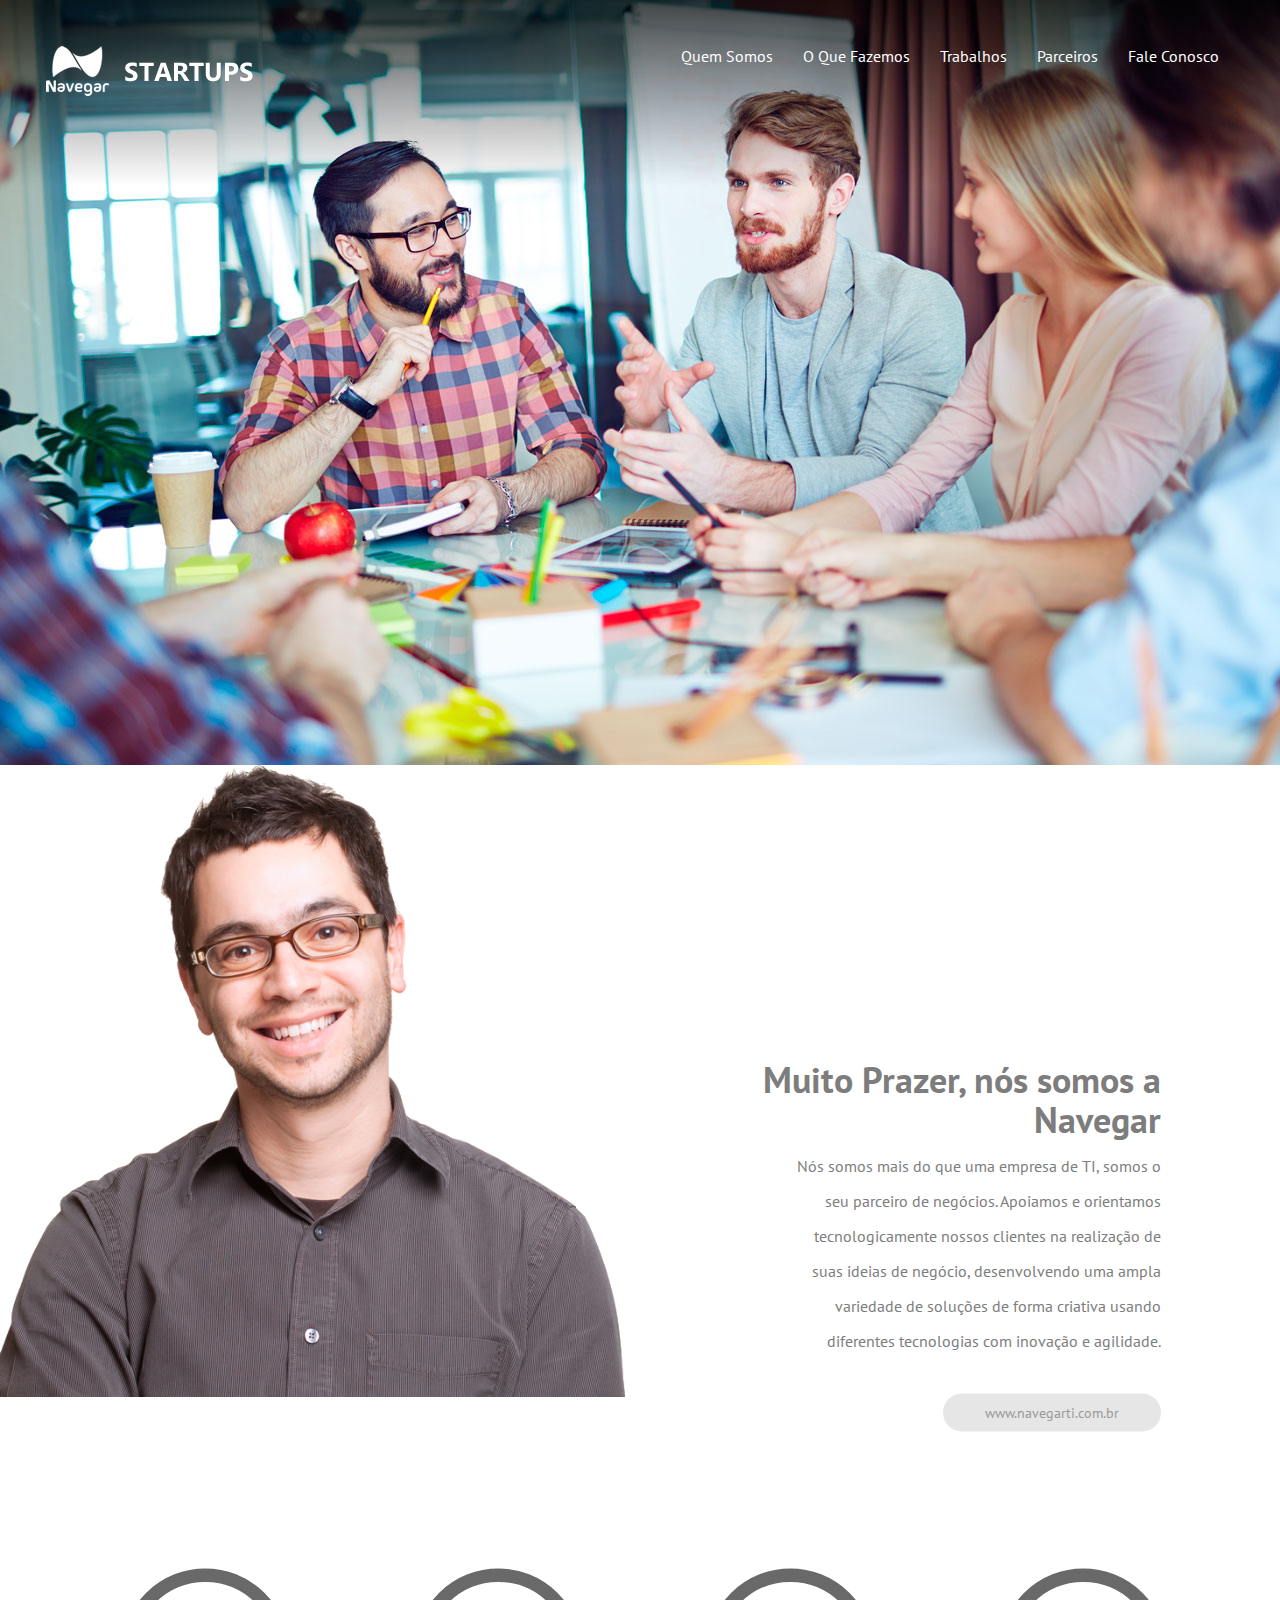
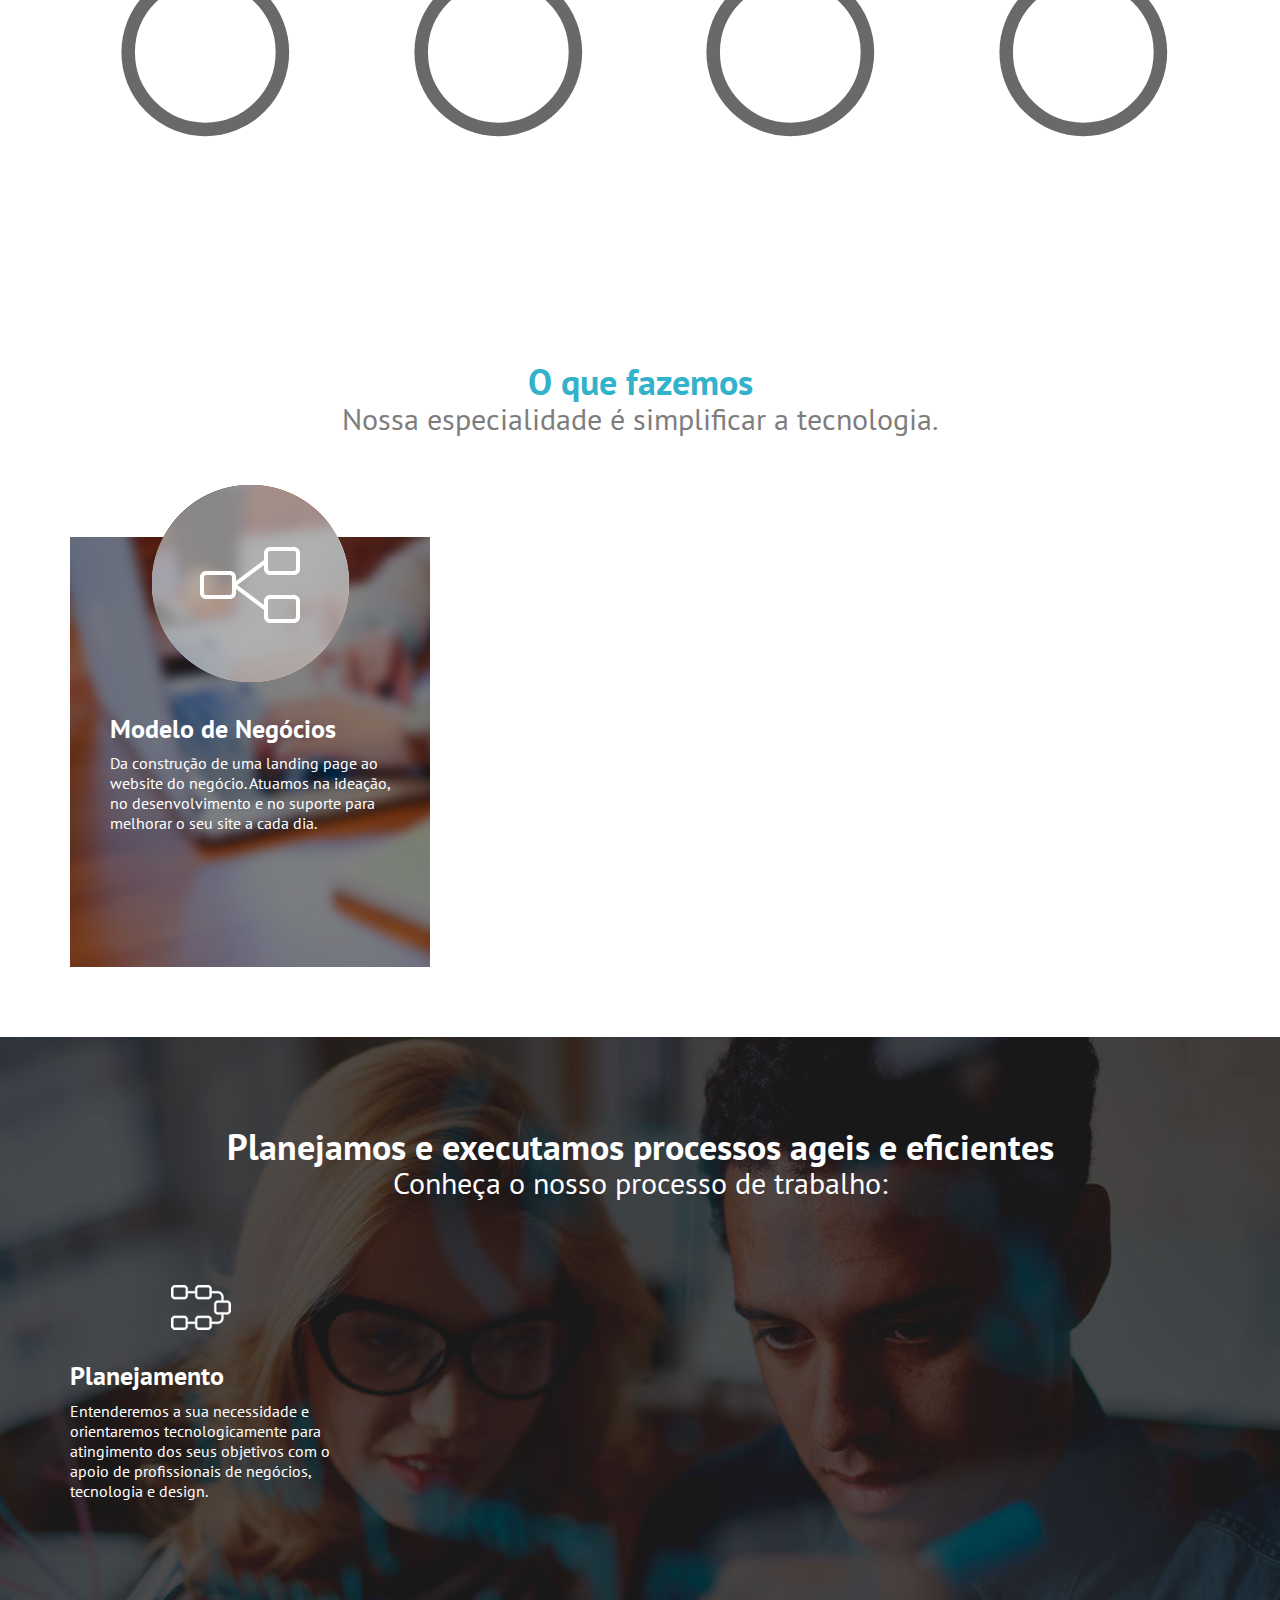
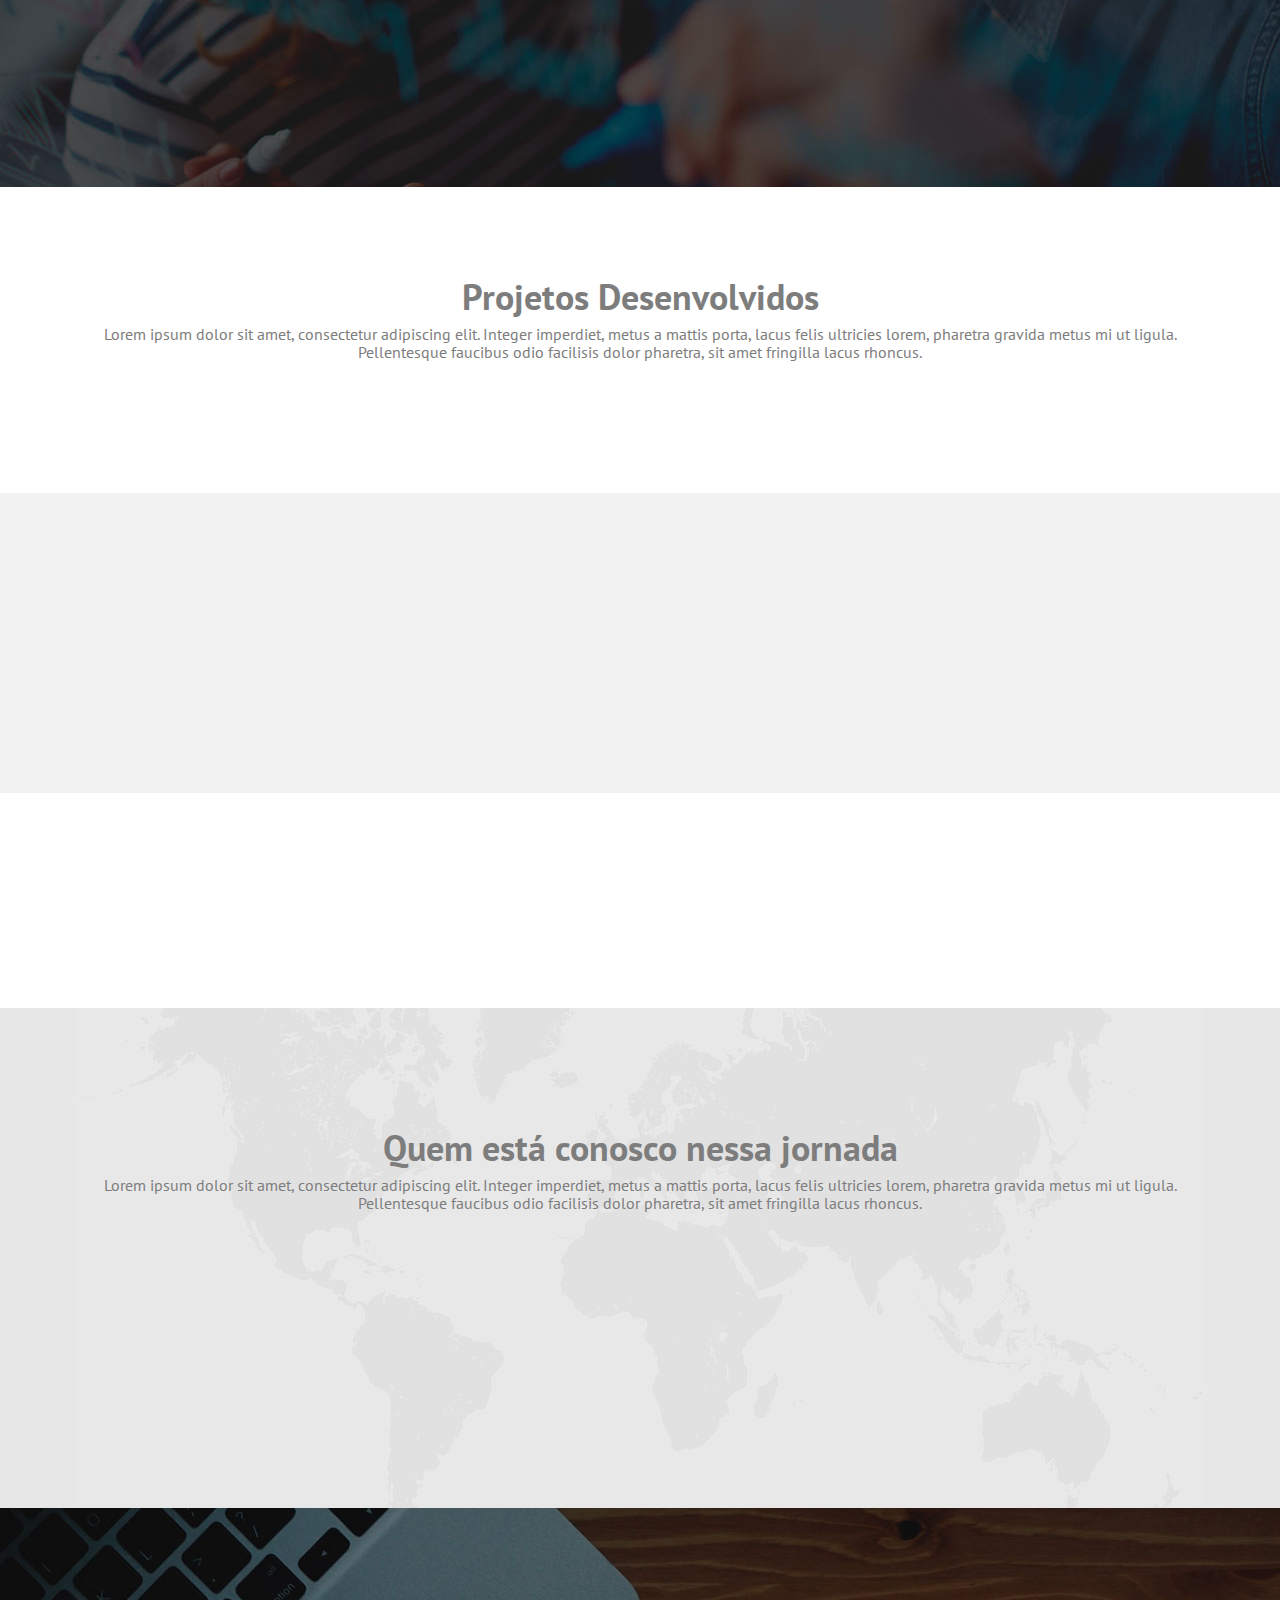
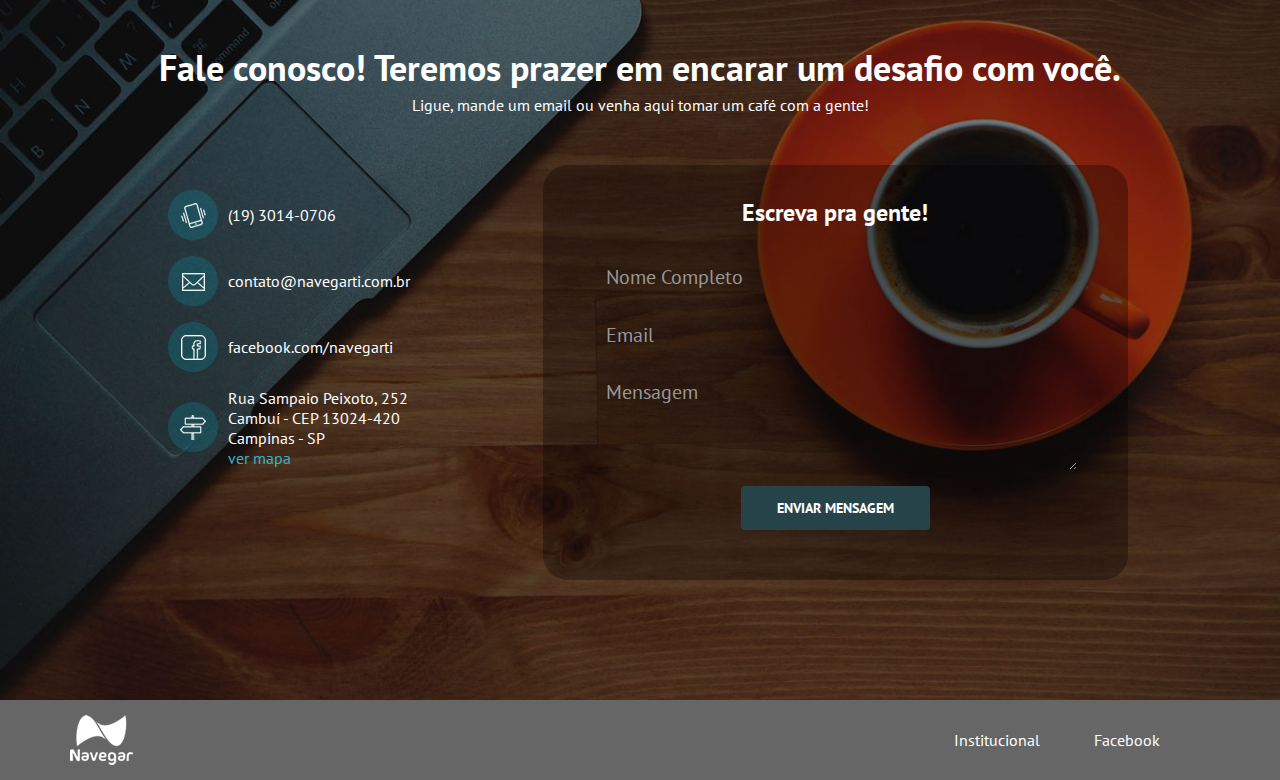
<file: index.html>
<!DOCTYPE html>
<html lang="pt">
    <head>
        <title>NavegarTI - Startups</title>

        <meta charset="utf-8" />
        <meta http-equiv="X-UA-Compatible" content="IE=edge">
        <meta name="viewport" content="width=device-width, initial-scale=1.0, maximum-scale=1.0, user-scalable=no" />
        <meta name="description" content="Uma empresa jovem, com pegada de negócio, engajada, desenvolvendo soluções de forma criativa usando diferentes tecnologias.">
        <meta name="keywords" content="navegar, startups" />
        <meta name="author" content="NavegarTI">
        <meta name="robots" content="index, follow">
        <meta http-equiv="cache-control" content="Public" />

        <!-- facebook meta -->
        <meta property="og:locale" content="pt_BR">
        <meta property="og:title" content="NavegarTI - Startups">
        <meta property="og:site_name" content="NavegarTI - Startups">
        <meta property="og:description" content="Uma empresa jovem, com pegada de negócio, engajada, desenvolvendo soluções de forma criativa usando diferentes tecnologias.">
        <meta property="og:type" content="website">    

        <link rel="shortcut icon" href="favicon.ico" />
        <link href="https://fonts.googleapis.com/css?family=PT+Sans:400,400i,700,700i" rel="stylesheet">
        <link rel="stylesheet" type="text/css" href="content/css/font-awesome.min.css">
        <link rel="stylesheet" type="text/css" href="content/js/jquery.bxslider/jquery.bxslider.css">
        <link rel="stylesheet" type="text/css" href="content/css/animate.min.css">
        <link rel="stylesheet" type="text/css" href="content/css/jquery.circliful.css">
        <link rel="stylesheet" type="text/css" href="content/css/bootstrap.min.css">
        <link rel="stylesheet" type="text/css" href="content/css/style.min.css">
        <link rel="stylesheet" type="text/css" href="content/css/responsive.min.css">
    </head>

    <body class="animated fadeIn">
        <header>
            <div class="header">
                <nav class="navbar animated slideInDown">
                  <div class="container-fluid">
                    <!-- Brand and toggle get grouped for better mobile display -->
                    <div class="navbar-header">
                      <button type="button" class="navbar-toggle collapsed" data-toggle="collapse" data-target="#navbar-collapse" aria-expanded="false">
                        <span class="sr-only">Toggle navigation</span>
                        <span class="icon-bar"></span>
                        <span class="icon-bar"></span>
                        <span class="icon-bar"></span>                      
                      </button>

                        <a class="navbar-brand" href="#" title="NavegarTI - Startups">
                            <img src="content/img/navegar.png" alt="" class="img-responsive pull-left">
                            <img src="content/img/startups.png" alt="" class="navbar-brand__startups img-responsive pull-left">
                        </a>
                    </div>

                    <!-- Collect the nav links, forms, and other content for toggling -->
                    <div class="collapse navbar-collapse" id="navbar-collapse">
                      <ul class="nav navbar-nav navbar-right">
                        <li><a href="#" data-menu="quemsomos">Quem Somos</a></li>
                        <li><a href="#" data-menu="fazemos">O Que Fazemos</a></li>
                        <li><a href="#" data-menu="trabalhos">Trabalhos</a></li>
                        <li><a href="#" data-menu="parceiros">Parceiros</a></li>
                        <li><a href="#" data-menu="contato">Fale Conosco</a></li>
                      </ul>
                    </div><!-- /.navbar-collapse -->
                  </div><!-- /.container-fluid -->
                </nav>

                <div class="header__frase animated" style="display:none;">
                    <h1>Mais que desenvolvimento de Startups.<br class="hidden-xs" />
                    <strong>Uma parceria de Sucesso!</strong></h1>
                </div>
            </div>
        </header>

        <main>
            <section class="section__quem-somos">
                <div class="row">
                    <div class="col-sm-7 col-md-6 hidden-xs">
                        <img src="content/img/modelo-navegar.png" alt="NavegarTI" class="img-responsive" />
                    </div>

                    <div class="col-xs-12 col-sm-5 col-md-6">
                        <div class="quem-somos__texto col-sm-12 col-md-10">
                            <h1>Muito Prazer, nós somos a Navegar</h1>
                            <p>Nós somos mais do que uma empresa de TI, somos o seu parceiro de negócios. Apoiamos e orientamos tecnologicamente nossos clientes na realização de suas ideias de negócio, desenvolvendo uma ampla variedade de soluções de forma criativa usando diferentes tecnologias com inovação e agilidade.</p>
                            <br />
                            <a href="http://www.navegarti.com.br" target="_blank" alt="NavegarTI" class="quem-somos__link-site">www.navegarti.com.br</a>
                        </div>  
                    </div>                      
                </div>  
            </section><!-- /*quem-somos -->

            <section class="section__numeros">
                <div class="container">
                    <div class="row">
                        <div class="col-xs-12">
                            <h1 style="margin-bottom:0">Navegar em números</h1>
                        </div>

                        <div class="col-xs-8 col-xs-offset-2 col-sm-3 col-sm-offset-0 col-md-3">
                            <div id="capitalMovimentado"></div>                           
                        </div>

                        <div class="col-xs-8 col-xs-offset-2 col-sm-3 col-sm-offset-0 col-md-3">
                            <div id="tecnologiasUtilizadas"></div>
                        </div>

                        <div class="col-xs-8 col-xs-offset-2 col-sm-3 col-sm-offset-0 col-md-3">
                            <div id="usuariosImpactados"></div>
                        </div>

                        <div class="col-xs-8 col-xs-offset-2 col-sm-3 col-sm-offset-0 col-md-3">
                            <div id="startupsAtendidas"></div>
                        </div>
                    </div>
                </div>
            </section><!-- /*numeros -->

            <section class="section__fazemos">
                <div class="container">    
                    <div class="row">
                            <div class="col-xs-12">
                                <h1 style="margin-bottom:0;">O que fazemos</h1>
                                <h2>Nossa especialidade é simplificar a tecnologia.</h2>
                            </div>

                            <div class="col-xs-12 col-sm-4">
                                <article class="fazemos__box negocios animated">
                                    <div class="box__icone">
                                        <img src="content/img/ico-modelo-negocios.png" alt="Modelo de Negócios" class="">
                                    </div>

                                    <div class="box__texto">
                                        <h3>Modelo de Negócios</h3>
                                        <p>Da construção de uma landing page ao website do negócio. Atuamos na ideação, no desenvolvimento e no suporte para melhorar o seu site a cada dia. </p>
                                    </div>
                                </article>
                            </div>  

                            <div class="col-xs-12 col-sm-4">
                                <article class="fazemos__box software animated" style="display:none;">
                                    <div class="box__icone">
                                        <img src="content/img/ico-dev-software.png" alt="Desenvolvimento de Software" class="">
                                    </div>

                                    <div class="box__texto">
                                        <h3>Desenvolvimento de Software</h3>
                                        <p>De sistemas simples para gestão à sistemas voltados para a sua ideia, participamos de todo o processo de análise, desenvolvimento, validação e lançamento, além de realizar migrações e integrações.
                                    </p></p>
                                </article>
                            </div>  

                            <div class="col-xs-12 col-sm-4">
                                <article class="fazemos__box operacao animated" style="display:none;">
                                    <div class="box__icone">
                                        <img src="content/img/ico-sustentacao.png" alt="Operação" class="">
                                    </div>

                                    <div class="box__texto">
                                        <h3>Operação (Sustentação)</h3>
                                        <p>Desenvolvemos aplicativos mobile para as suas ideias apoiando desde o planejamento, desenvolvimento, publicação nas lojas e suporte as melhorias.</p>
                                    </div>
                                </article>
                            </div>  
                        </div> 
                    </div>                     
                </div>  
            </section><!-- /*fazemos -->         

            <section class="section__planejamos">
                <div class="container">    
                    <div class="row">
                            <div class="col-xs-12">
                                <h1 style="margin-bottom:0;">Planejamos e executamos processos ageis e eficientes</h1>
                                <h2>Conheça o nosso processo de trabalho:</h2>
                            </div>

                            <div class="col-sm-3">
                                <article class="planejamos__box planejamento animated">
                                    <div class="box__icone">
                                        <img src="content/img/ico-planejamento.png" alt="Planejamento" class="">
                                    </div>

                                    <div class="box__texto">
                                        <h3>Planejamento</h3>
                                        <p>Entenderemos a sua necessidade e orientaremos tecnologicamente para atingimento dos seus objetivos com o apoio de profissionais de negócios, tecnologia e design.</p>
                                    </div>
                                </article>
                            </div>  

                            <div class="col-sm-3">
                                <article class="planejamos__box design animated" style="display:none;">
                                    <div class="box__icone">
                                        <img src="content/img/ico-design-ux.png" alt="Design e UX" class="">
                                    </div>

                                    <div class="box__texto">
                                        <h3>Design e UX</h3>
                                        <p>Desenvolvemos desde a marca e o design, até a experiência de uso em cada uma das  plataformas para o lançamento da sua ideia.</p>
                                    </div>
                                </article>
                            </div> 

                            <div class="col-sm-3">
                                <article class="planejamos__box mvp animated" style="display:none;">
                                    <div class="box__icone">
                                        <img src="content/img/ico-mvp.png" alt="MVP" class="">
                                    </div>

                                    <div class="box__texto">
                                        <h3>MVP</h3>
                                        <p>Atendemos os prazos com qualidade para entregarmos um produto mínimo viável de forma ágil e assim podermos iniciar a validação da ideia no mercado.</p>
                                    </div>
                                </article>
                            </div>                            
  
                            <div class="col-sm-3">
                                <article class="planejamos__box manutencao animated" style="display:none;">
                                    <div class="box__icone">
                                        <img src="content/img/ico-manutencao.png" alt="Manutenção" class="">
                                    </div>

                                    <div class="box__texto">
                                        <h3>Manutenção</h3>
                                        <p>Acompanhamos o processo de validação dando todo o suporte para realizarmos melhorias na plataforma.</p>
                                    </div>
                                </article>
                            </div>  

                            <div class="planejamos__observacao col-xs-10 col-xs-offset-1 col-sm-8 col-sm-offset-2 animated" style="display:none;">
                                <h4>Nosso método de trabalho é o seu método de trabalho!</h4>
                                <h5>AGILE, LEAN ou SPRINTS. Possuímos equipes dinâmicas prontas realizar os projetos  com diferentes metodologias de trabalho.</h5>
                            </div>
                        </div> 
                    </div>                     
                </div>  
            </section><!-- /*planejamos -->

            <section class="section__projetos">
                <div class="container">    
                    <div class="row">
                        <div class="col-xs-12">
                            <h1>Projetos Desenvolvidos</h1>
                            <h2>Lorem ipsum dolor sit amet, consectetur adipiscing elit. Integer imperdiet, metus a mattis porta, lacus felis ultricies lorem, pharetra gravida metus mi ut ligula. Pellentesque faucibus odio facilisis dolor pharetra, sit amet fringilla lacus rhoncus.</h2>
                        </div>
                    </div>
                </div>

                <div class="projetos_slider">
                    <div class="container animated" style="opacity:0;">
                        <div class="row">
                            <ul class="bxslider">
                                <li>
                                    <div class="col-sm-5 hidden-xs">
                                        <img src="content/img/clientes/liga-pc.png" />
                                    </div>

                                    <div class="col-sm-6">
                                        <img src="content/img/clientes/liga.jpg" class="logotipo" />
                                        
                                        <p class="texto">Lorem ipsum dolor sit amet, consectetur adipiscing elit. Integer imperdiet, metus a mattis porta, lacus felis ultricies lorem, pharetra gravida metus mi ut ligula.</p>
                                        
                                        <p class="subtexto"><span class="font-600">Lorem ipsum dolor sit amet, consectetur adipiscing elit.</span><br /> Integer imperdiet, metus a mattis porta.</p>
                                        
                                        <a href="" class="url" target="_blank">www.construliga.com.br</a>
                                    </div>
                                </li>

                                <li>
                                    <div class="col-sm-5 hidden-xs">
                                        <img src="content/img/clientes/liga-pc.png" />
                                    </div>

                                    <div class="col-sm-6">
                                        <img src="content/img/clientes/liga.jpg" class="logotipo" />
                                        
                                        <p class="texto">Lorem ipsum dolor sit amet, consectetur adipiscing elit. Integer imperdiet, metus a mattis porta, lacus felis ultricies lorem, pharetra gravida metus mi ut ligula.</p>
                                        
                                        <p class="subtexto"><span class="font-600">Lorem ipsum dolor sit amet, consectetur adipiscing elit.</span><br /> Integer imperdiet, metus a mattis porta.</p>
                                        
                                        <a href="" class="url" target="_blank">www.construliga.com.br</a>
                                    </div>
                                </li>

                                <li>
                                    <div class="col-sm-5 hidden-xs">
                                        <img src="content/img/clientes/liga-pc.png" />
                                    </div>

                                    <div class="col-sm-6">
                                        <img src="content/img/clientes/liga.jpg" class="logotipo" />
                                        
                                        <p class="texto">Lorem ipsum dolor sit amet, consectetur adipiscing elit. Integer imperdiet, metus a mattis porta, lacus felis ultricies lorem, pharetra gravida metus mi ut ligula.</p>
                                        
                                        <p class="subtexto"><span class="font-600">Lorem ipsum dolor sit amet, consectetur adipiscing elit.</span><br /> Integer imperdiet, metus a mattis porta.</p>
                                        
                                        <a href="" class="url" target="_blank">www.construliga.com.br</a>
                                    </div>
                                </li> 

                                <li>
                                    <div class="col-sm-5 hidden-xs">
                                        <img src="content/img/clientes/liga-pc.png" />
                                    </div>

                                    <div class="col-sm-6">
                                        <img src="content/img/clientes/liga.jpg" class="logotipo" />
                                        
                                        <p class="texto">Lorem ipsum dolor sit amet, consectetur adipiscing elit. Integer imperdiet, metus a mattis porta, lacus felis ultricies lorem, pharetra gravida metus mi ut ligula.</p>
                                        
                                        <p class="subtexto"><span class="font-600">Lorem ipsum dolor sit amet, consectetur adipiscing elit.</span><br /> Integer imperdiet, metus a mattis porta.</p>
                                        
                                        <a href="" class="url" target="_blank">www.construliga.com.br</a>
                                    </div>
                                </li>

                                <li>
                                    <div class="col-sm-5 hidden-xs">
                                        <img src="content/img/clientes/liga-pc.png" />
                                    </div>

                                    <div class="col-sm-6">
                                        <img src="content/img/clientes/liga.jpg" class="logotipo" />
                                        
                                        <p class="texto">Lorem ipsum dolor sit amet, consectetur adipiscing elit. Integer imperdiet, metus a mattis porta, lacus felis ultricies lorem, pharetra gravida metus mi ut ligula.</p>
                                        
                                        <p class="subtexto"><span class="font-600">Lorem ipsum dolor sit amet, consectetur adipiscing elit.</span><br /> Integer imperdiet, metus a mattis porta.</p>
                                        
                                        <a href="" class="url" target="_blank">www.construliga.com.br</a>
                                    </div>
                                </li> 
                            </ul>
                        </div>
                    </div>
                </div>                  
            </section><!-- /*projetos -->

            <section class="section__parceiros">
                <div class="container">
                    <div class="row">
                        <div class="col-xs-12">
                            <h1>Quem está conosco nessa jornada</h1>
                            <h2>Lorem ipsum dolor sit amet, consectetur adipiscing elit. Integer imperdiet, metus a mattis porta, lacus felis ultricies lorem, pharetra gravida metus mi ut ligula. Pellentesque faucibus odio facilisis dolor pharetra, sit amet fringilla lacus rhoncus.</h2>
                        </div>

                        <div class="parceiros__logos col-xs-12 col-sm-3 text-center animated" style="opacity:0;">
                            <img src="content/img/parceiros/logo-spartanerp.png" alt="Spartan-ERP" class="img-responsive" />
                        </div>

                        <div class="parceiros__logos col-xs-12 col-sm-3 text-center animated" style="opacity:0;">
                            <img src="content/img/parceiros/logo-ideianoar.png" alt="Ideia no Ar" class="img-responsive" />
                        </div>

                        <div class="parceiros__logos col-xs-12 col-sm-3 text-center animated" style="opacity:0;">
                            <img src="content/img/parceiros/logo-spartanerp.png" alt="Spartan-ERP" class="img-responsive" />
                        </div>

                        <div class="parceiros__logos col-xs-12 col-sm-3 text-center animated" style="opacity:0;">
                            <img src="content/img/parceiros/logo-ideianoar.png" alt="Ideia no Ar" class="img-responsive" />
                        </div>
                    </div>
                </div>
            </section><!-- /*parceiros --> 

            <section class="section__contato">
                <div class="container">
                    <div class="row">
                        <div class="col-xs-12">
                            <h1>Fale conosco! Teremos prazer em encarar um desafio com você.</h1>
                            <h2>Ligue, mande um email ou venha aqui tomar um café com a gente!</h2>
                        </div>

                        <div class="contato__dados col-xs-12 col-sm-5 col-md-4 col-md-offset-1">
                            <div class="media">
                              <div class="media-left">
                                <img class="media-object" src="content/img/ico-fone.png" alt="Telefone" />
                              </div>

                              <div class="media-body contato__texto">
                                (19) 3014-0706
                              </div>
                            </div>

                            <div class="media">
                              <div class="media-left">
                                <img class="media-object" src="content/img/ico-email.png" alt="Email" />
                              </div>

                              <div class="media-body contato__texto">
                                contato@navegarti.com.br
                              </div>
                            </div>

                            <div class="media">
                              <div class="media-left">
                                <img class="media-object" src="content/img/ico-fb.png" alt="Facebook" />
                              </div>

                              <div class="media-body contato__texto">
                                facebook.com/navegarti
                              </div>
                            </div>  
                            
                            <div class="media">
                              <div class="media-left media-middle">
                                <img class="media-object" src="content/img/ico-endereco.png" alt="Endereço" />
                              </div>

                              <div class="media-body contato__texto">
                                Rua Sampaio Peixoto, 252<br />
                                Cambuí - CEP 13024-420<br />
                                Campinas - SP<br />
                                <a href="https://www.google.com/maps?ll=-22.889437,-47.05223&z=19&t=m&hl=pt-BR&gl=BR&mapclient=embed&cid=5495001222522704462" target="_blank">ver mapa</a>
                              </div>
                            </div>                             
                        </div>

                        <div class="contato__form col-xs-10 col-xs-offset-1 col-sm-7 col-sm-offset-0 col-md-6">
                            <h3 class="text-center">Escreva pra gente!</h3>
                            <br />

                            <form class="form-validado">
                              <div class="form-group">
                                <input type="text" class="form-control" id="nome" placeholder="Nome Completo" required>
                              </div>

                              <div class="form-group">
                                <input type="email" class="form-control" id="email" placeholder="Email" required>
                              </div>

                              <div class="form-group">
                                <textarea class="form-control" rows="3" placeholder="Mensagem" required></textarea>
                              </div>

                              <button type="submit" id="enviar-mensagem" class="btn btn-default">Enviar Mensagem</button>
                            </form>
                        </div>                        
                    </div>
                </div>
            </section><!-- /*contato --> 
        </main>

        <footer>
            <div class="footer">
                <div class="container">
                    <div class="row">
                        <div class="footer__copyright col-xs-4 col-sm-6">
                            <img src="content/img/navegar.png" alt="NavegarTI" />
                        </div>

                        <div class="footer__links col-xs-8 col-sm-6">
                            <a href="http://www.navegarti.com.br" alt="NavegarTI" target="_blank">Institucional</a>
                            <a href="#" alt="">Facebook</a>
                        </div>                        
                    </div>
                </div>
            </div>
        </footer>

        <script src="content/js/jquery.min.js"></script>
        <script src="content/js/jquery.bxslider/jquery.bxslider.min.js"></script>
        <script src="content/js/jquery.onscreen.min.js"></script>
        <script src="content/js/jquery.circliful.min.js"></script>
        <script src="content/js/bootstrap.min.js"></script>        
        <script src="content/js/app.min.js"></script>
    </body>
</html>
</file>
<file: content/css/style.min.css>
*{list-style:none;vertical-align:baseline;box-sizing:border-box;margin:0 auto;padding:0;-webkit-transition:all ease .25s;-o-transition:all ease .25s;-moz-transition:all ease .25s;-ms-transition:all ease .25s;transition:all ease .25s}body{background-color:#fff;font:16px 'PT Sans',Arial,sans-serif;color:#7d7d7d;overflow-x:hidden}a,a:active,a:focus{color:#33B2CC}a:hover{color:#33B2CC;text-decoration:underline}::-moz-selection,::selection{background:#0476D5;color:#fff;text-shadow:none}input:-moz-placeholder,textarea:-moz-placeholder{color:#666}h1,h2,h3,h4,h5,h6{color:#fff;font-weight:900}.font-12{font-size:12px}.font-14{font-size:14px}.font-18{font-size:18px}.font-20{font-size:20px}.font-24{font-size:24px}.font-100{font-weight:100}.font-400{font-weight:400}.font-600{font-weight:600}.font-700{font-weight:700}.font-800{font-weight:800}.nav.navbar-nav>li>a{color:#fff;background:linear-gradient(to right,rgba(51,178,204,.9)50%,transparent 50%);background-size:217% 100%;background-position:right bottom}.nav>li.active>a,.nav>li>a:focus,.nav>li>a:hover{background-color:transparent;background-position:left bottom}.navbar-toggle span{-webkit-transition:.25s ease-in-out;-moz-transition:.25s ease-in-out;-o-transition:.25s ease-in-out;transition:.25s ease-in-out}.navbar-toggle.open span{height:3px}.navbar-toggle.open .icon-bar{-webkit-transform:rotate(45deg);-moz-transform:rotate(45deg);-o-transform:rotate(45deg);transform:rotate(45deg)}.navbar-toggle.open .icon-bar+.icon-bar{width:0;-webkit-transform:rotate(0);-moz-transform:rotate(0);-o-transform:rotate(0);transform:rotate(0)}.navbar-toggle.open .icon-bar+.icon-bar+.icon-bar{width:22px;-webkit-transform:rotate(-45deg);-moz-transform:rotate(-45deg);-o-transform:rotate(-45deg);transform:rotate(-45deg);margin-top:-9px}.titulo{font-weight:300;text-align:center}.sub-titulo{text-align:center}.header{background:#fff url(../img/banner.jpg) no-repeat top center / cover;height:765px;padding:30px 30px 0;overflow:hidden}.navbar-brand__startups{margin-left:15px}.header__frase{position:absolute;z-index:0;bottom:15%;left:50px;background-color:#33b2cc;background-color:rgba(51,178,204,.9);padding:35px}.header__frase h1{color:#fff;font-size:44px;line-height:40px;margin:0}.section__quem-somos{background:url(../img/fundo-foguete.jpg) no-repeat -200% 727px;-webkit-transition:all ease 1s;-o-transition:all ease 1s;-moz-transition:all ease 1s;-ms-transition:all ease 1s;transition:all ease 1s}.section__quem-somos.fundo{background-position:top left}.quem-somos__texto{transform:translateY(70%);text-align:right}.quem-somos__texto p{float:right;width:75%;line-height:35px}.quem-somos__link-site{float:right;background-color:#e6e6e6;color:#999;font-size:14px;margin-top:25px;padding:10px 42px;border-radius:25px}.quem-somos__texto h1{color:#7d7d7d;font-weight:600}.section__numeros{background:url(../img/fundo-em-numeros__big.jpg) no-repeat center / cover;background-attachment:fixed;min-height:435px;text-align:center;padding-top:60px;padding-bottom:100px}.section__fazemos{color:#fff;padding-top:70px;padding-bottom:70px}.section__fazemos h1{color:#33b2cc;text-align:center}.section__fazemos h2{font-weight:100;color:#7d7d7d;text-align:center;margin-top:0;margin-bottom:50px}.section__fazemos h3{font-size:26px}.fazemos__box{height:482px;padding:30px 40px}.fazemos__box.negocios{background:url(../img/bg-modelo-negocios.png) no-repeat center}.fazemos__box.software{background:url(../img/bg-dev-software.png) no-repeat center}.fazemos__box.operacao{background:url(../img/bg-sustentacao.png) no-repeat center}.fazemos__box .box__icone{text-align:center;margin:20px 0 0}.fazemos__box .box__texto{margin:80px 0 0}.section__planejamos{background:url(../img/bg-processo-trabalho.jpg) no-repeat center / cover;min-height:750px;color:#fff;padding-top:70px;padding-bottom:70px}.section__planejamos h1{text-align:center}.section__planejamos h2{font-weight:100;text-align:center;margin-top:0;margin-bottom:50px}.section__planejamos h3{font-size:26px}.planejamos__box{margin-top:25px;margin-bottom:25px}.planejamos__box .box__icone{text-align:center}.planejamos__observacao{background-color:#fff;background-color:rgba(255,255,255,.2);border-radius:25px;padding:30px;margin-top:50px}.planejamos__observacao h4,.planejamos__observacao h5{font-size:17px}.planejamos__observacao h5{font-weight:100}.section__projetos{color:#7d7d7d;padding-top:70px;padding-bottom:70px}.section__projetos h1{color:#7d7d7d;text-align:center}.section__projetos h2{color:#7d7d7d;font-weight:100;font-size:16px;text-align:center;margin-top:0;margin-bottom:50px}.projetos_slider{background:transparent url(../img/bg-projetos-slider.jpg) repeat-x 0 80px;text-align:center}.projetos_slider .texto{background-image:url(../img/quote-top.png),url(../img/quote-bottom.png);background-position:left top,right bottom;background-repeat:no-repeat;margin-top:50px;padding:15px;line-height:30px}.projetos_slider .subtexto{font-size:14px;font-style:italic;margin-top:15px;margin-bottom:30px}.projetos_slider .url{background-color:#e6e6e6;color:#7d7d7d;font-size:12px;padding:12px 36px;border-radius:50px}.bx-wrapper .bx-viewport{-moz-box-shadow:none;-webkit-box-shadow:none;box-shadow:none;border:0;left:-5px;background-color:transparent}.bx-wrapper .bx-pager{padding-top:0}.bx-wrapper .bx-pager.bx-default-pager a{background:#999;margin:0 5px}.bx-wrapper .bx-pager.bx-default-pager a.active,.bx-wrapper .bx-pager.bx-default-pager a:hover{background:#33b2cc}.bx-wrapper .bx-prev{background:url(../img/esquerda.png) no-repeat 0 0}.bx-wrapper .bx-next{background:url(../img/direita.png) no-repeat 0 0}.bx-wrapper .bx-next:hover,.bx-wrapper .bx-prev:hover{background-position:0 0;opacity:.65}.bx-wrapper .bx-controls-direction a{position:absolute;top:50%;margin-top:-22px;outline:0;width:35px;height:55px;text-indent:-9999px;z-index:9999}.section__parceiros{background:#E7E7E7 url(../img/fundo-clientes.jpg) no-repeat center;min-height:500px;color:#7d7d7d;padding-top:100px;padding-bottom:70px}.section__parceiros h1{color:#7d7d7d;text-align:center}.section__parceiros h2{color:#7d7d7d;font-weight:100;font-size:16px;text-align:center;margin-top:0;margin-bottom:50px}.section__contato{background:url(../img/fundo-contato.jpg) no-repeat center / cover;padding-top:120px;padding-bottom:120px}.section__contato h1{text-align:center}.section__contato h2{font-weight:100;font-size:16px;text-align:center;margin-top:0;margin-bottom:50px}.contato__dados{margin-top:25px}.contato__icone{float:left;margin-right:15px}.contato__texto{color:#fff;vertical-align:middle}.contato__form{background-color:#000;background-color:rgba(0,0,0,.3);text-align:center;padding:50px;padding-top:15px;border-radius:25px}.contato__form .form-control{background-color:transparent;border:1px solid transparent;box-shadow:none;font-size:20px;height:auto}.contato__form .form-control:focus{border:1px solid #666}.contato__form .btn-default{background-color:#27434a;color:#fff;font-weight:600;border:0;padding:12px 36px;box-shadow:none;text-transform:uppercase;outline:0}.footer{background-color:#666;padding-top:15px;padding-bottom:15px}.footer a{color:#fff;text-decoration:none}.footer__links{text-align:right;margin-top:15px}.footer__links a{margin-right:50px}.footer__copyright{text-align:left}.erro404{color:#666;background:0 0}.erro404 .titulo{font-family:"Segoe UI Light",Arial,sans-serif}.erro404 .header__btn-experimente{border:2px solid #DD3416;color:#DD3416;font-size:20px;font-family:"Segoe UI Light",Arial,sans-serif}.Erro404{margin:10% auto 0}.tem-erro .form-control,.tem-erro .form-control:focus{border-color:#EB2A35}.tem-erro input::-webkit-input-placeholder{color:red}.tem-erro input::-moz-placeholder{color:red}.tem-erro input:-ms-input-placeholder{color:red}.tem-erro input:-moz-placeholder{color:red}.tem-erro textarea::-webkit-input-placeholder{color:red}.tem-erro textarea::-moz-placeholder{color:red}.tem-erro textarea:-ms-input-placeholder{color:red}.tem-erro textarea:-moz-placeholder{color:red}.tem-erro select{color:red}
</file>
<file: content/css/responsive.min.css>
@media (max-width:1024px){.navbar{margin-bottom:0;z-index:50}.navbar-header{float:none;height:80px}.navbar-left,.navbar-right{float:none!important}.navbar-toggle{display:block}.navbar-collapse{background-color:#333;background-color:rgba(0,0,0,.65)}.navbar-fixed-top{top:0;border-width:0 0 1px}.navbar-collapse.collapse{display:none!important}.navbar-nav{float:none!important}.navbar-nav>li{float:none}.collapse.in{display:block!important}.navbar-toggle{margin-bottom:0;margin-right:0;margin-top:15px}.navbar-toggle .icon-bar{background-color:#fff}.navbar-collapse{float:right;text-align:center;border:0;box-shadow:none;padding-left:0}.navbar-nav{margin:7.5px 15px}}@media screen and (max-width:991px){.header{position:relative}.header__frase h1{font-size:34px}.section__quem-somos{background-position:top left;background-size:contain}.section__quem-somos.fundo{background-position:top left}.quem-somos__texto{transform:translate(-30px,40px)}.quem-somos__texto p{width:100%;line-height:25px}.quem-somos__link-site{margin-top:15px}.quem-somos__texto h1{font-size:30px;margin:0;color:#7d7d7d;font-weight:600}.section__numeros{min-height:100%}.section__fazemos h3{font-size:22px}.fazemos__box{padding:15px}.fazemos__box .box__icone{margin:40px 0 0}.fazemos__box .box__texto{margin:60px 0 0}.projetos_slider{background-position:0 80px;background-size:100% 220px;text-align:center}.projetos_slider .texto{margin-top:15px;padding:10px;line-height:20px}.projetos_slider .subtexto{margin-top:10px;margin-bottom:15px}.projetos_slider .url{display:inline-block}.bx-wrapper .bx-pager{bottom:-60px}}@media screen and (max-width:767px){.header{height:480px;padding:15px}.navbar-brand__startups{width:50%}.header__frase{left:15px;right:15px;padding:15px}.header__frase h1{font-size:22px}.navbar-toggle{margin-top:20px}.section__quem-somos{padding-top:70px;padding-bottom:70px}.quem-somos__texto{transform:translate(0);text-align:center}.quem-somos__texto p{margin-bottom:30px}.quem-somos__link-site{float:none}.quem-somos__texto h1{font-size:36px}.section__fazemos h3{font-size:26px}.fazemos__box{padding:30px 40px;margin-bottom:30px}.fazemos__box .box__icone{margin:20px 0 0}.fazemos__box .box__texto{margin:80px 0 0}.section__planejamos{text-align:center}.section__planejamos h1{font-size:30px}.section__planejamos h2{font-size:22px;margin-top:15px}.section__planejamos h3{font-size:26px}.planejamos__box{margin-bottom:50px}.planejamos__observacao{background-color:#fff;background-color:rgba(255,255,255,.2);border-radius:25px;padding:30px;margin-top:50px}.planejamos__observacao h4,.planejamos__observacao h5{font-size:17px}.planejamos__observacao h5{font-weight:100}.projetos_slider{background:0 0}.projetos_slider .texto{margin-top:10px;padding:10px}.projetos_slider .subtexto{font-size:12px;margin-top:10px;margin-bottom:15px}.bx-wrapper .bx-pager{bottom:-60px}.bx-wrapper .bx-next,.bx-wrapper .bx-prev{margin-top:0;top:auto!important;bottom:-75px;background-size:50%;background-position:center}.bx-wrapper .bx-next:hover,.bx-wrapper .bx-prev:hover{background-position:center}.section__parceiros{padding-top:40px}.section__parceiros h1{font-size:30px}.parceiros__logos{margin-bottom:25px}.section__contato{padding-top:70px;padding-bottom:70px}.section__contato h1{font-size:30px}.contato__dados{margin-bottom:30px}.contato__form{padding:15px}.footer__links{text-align:right;margin-top:15px}.footer__links a{font-size:15px;margin-right:15px}}
</file>
